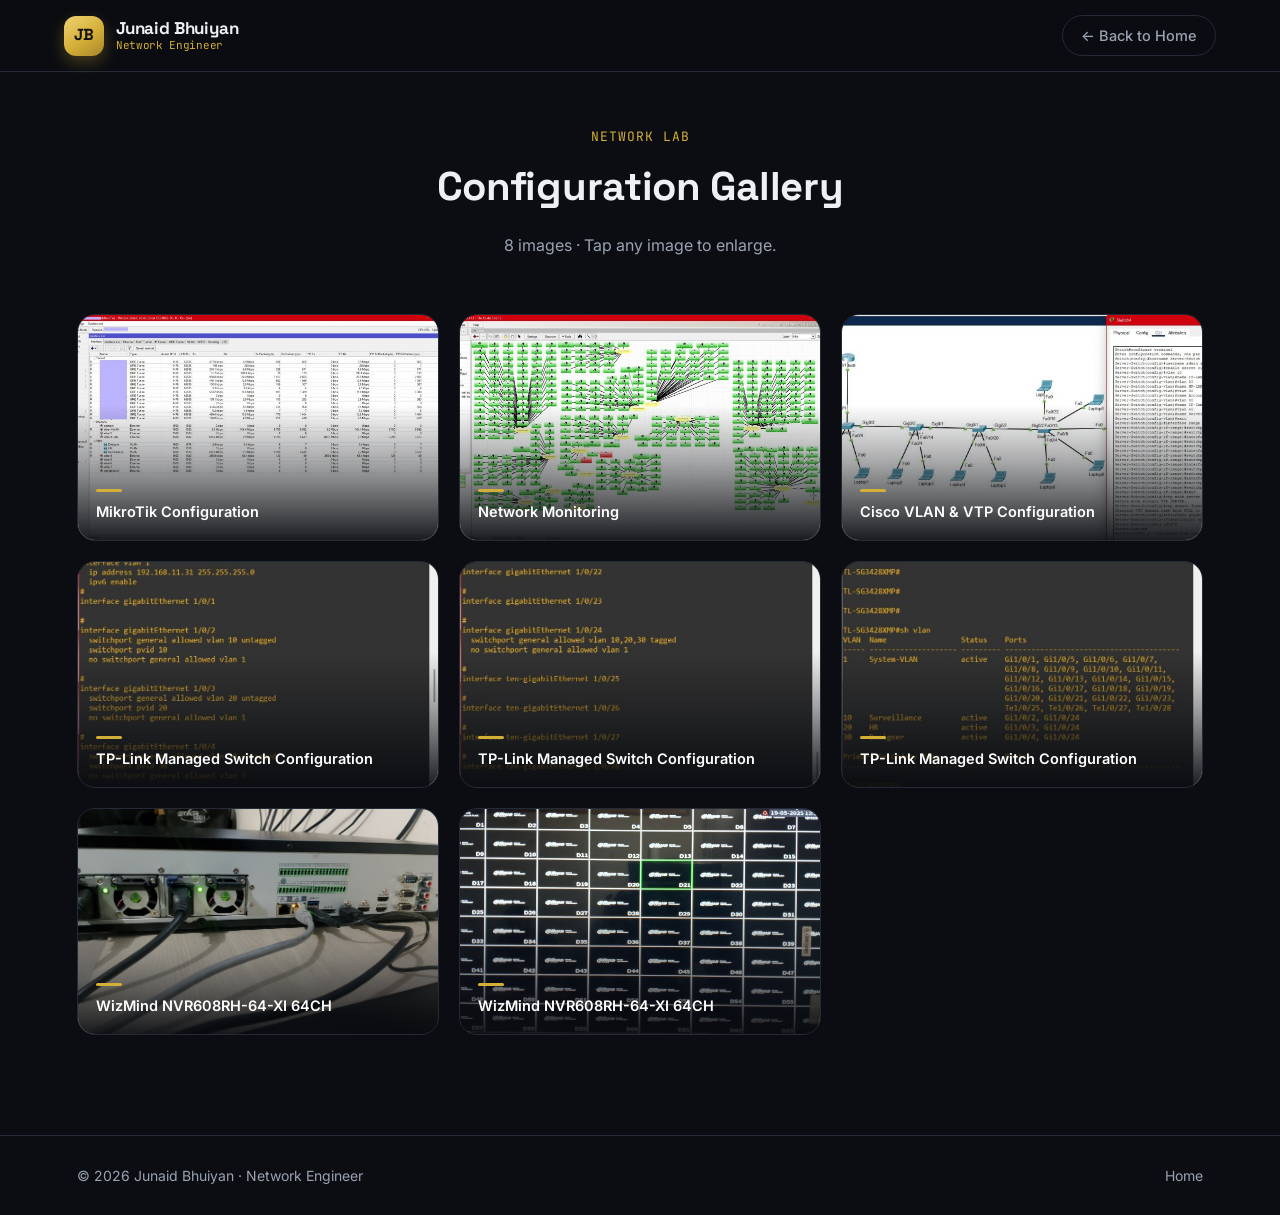
<file: gallery.html>
<!DOCTYPE html>
<html lang="en">
<head>
    <meta charset="UTF-8">
    <meta name="viewport" content="width=device-width, initial-scale=1.0">
    <title>Lab Gallery | Junaid Bhuiyan</title>
    <meta name="description" content="Network lab configuration gallery by Junaid Bhuiyan - MikroTik, Cisco, managed switches and NVR setups.">
    <meta name="theme-color" content="#0b0d12">
    <link rel="icon" type="image/png" href="favicon.png">

    <link rel="preconnect" href="https://fonts.googleapis.com">
    <link rel="preconnect" href="https://fonts.gstatic.com" crossorigin>
    <link href="https://fonts.googleapis.com/css2?family=Inter:wght@400;500;600&family=Space+Grotesk:wght@500;600;700&family=JetBrains+Mono:wght@500&display=swap" rel="stylesheet">

    <link rel="stylesheet" href="style.css">
</head>

<body data-page="gallery">

<header class="navbar scrolled">
    <a href="index.html" class="logo" aria-label="Junaid Bhuiyan - home">
        <span class="logo-mark">JB</span>
        <span class="logo-text">
            <strong>Junaid Bhuiyan</strong>
            <small>Network Engineer</small>
        </span>
    </a>
    <a href="index.html#lab" class="back-link">← Back to Home</a>
</header>

<main>
<section class="section sub-page">
    <div class="section-head">
        <span class="eyebrow">Network Lab</span>
        <h2>Configuration Gallery</h2>
        <p class="section-sub"><span id="count">0</span> images · Tap any image to enlarge.</p>
    </div>

    <div class="lab-grid gallery" id="allGrid"></div>
</section>
</main>

<footer>
    <p>© <span id="year">2026</span> Junaid Bhuiyan · Network Engineer</p>
    <a href="index.html">Home</a>
</footer>

<button id="topBtn" aria-label="Back to top">
    <svg viewBox="0 0 24 24"><path d="M12 19V5m0 0l-6 6m6-6l6 6"/></svg>
</button>

<div class="lightbox" id="lightbox" aria-hidden="true">
    <button class="lb-close" id="lbClose" aria-label="Close">×</button>
    <img id="lbImg" alt="">
    <p id="lbCaption"></p>
</div>

<script src="script.js"></script>
</body>
</html>
</file>
<file: style.css>
/*==========================
THEME
==========================*/

:root{
    --bg:#0b0d12;
    --bg-alt:#10131a;
    --card:#151922;
    --card-hover:#1a1f2a;
    --border:#242a36;
    --gold:#d4af37;
    --gold-soft:rgba(212,175,55,.12);
    --text:#eef0f4;
    --muted:#9aa3b2;
    --radius:16px;
    --nav-h:72px;
}

*{
    margin:0;
    padding:0;
    box-sizing:border-box;
}

html{
    scroll-behavior:smooth;
    scroll-padding-top:var(--nav-h);
}

body{
    background:var(--bg);
    color:var(--text);
    font-family:'Inter',system-ui,-apple-system,'Segoe UI',sans-serif;
    line-height:1.65;
    overflow-x:hidden;
    -webkit-font-smoothing:antialiased;
}

h1,h2,h3,h4,
.logo,
.hl-card h3{
    font-family:'Space Grotesk','Inter',sans-serif;
    letter-spacing:-.02em;
}

a{
    text-decoration:none;
    color:inherit;
}

ul{
    list-style:none;
}

img,video{
    max-width:100%;
    display:block;
}

svg{
    width:20px;
    height:20px;
    fill:none;
    stroke:currentColor;
    stroke-width:1.8;
    stroke-linecap:round;
    stroke-linejoin:round;
    flex-shrink:0;
}

svg.fill{
    fill:currentColor;
    stroke:none;
}

/*==========================
BUTTONS
==========================*/

.btn,
.btn2{
    display:inline-flex;
    align-items:center;
    justify-content:center;
    gap:8px;
    padding:13px 28px;
    border-radius:50px;
    font-size:15px;
    font-weight:600;
    font-family:inherit;
    cursor:pointer;
    transition:.3s;
}

.btn{
    background:var(--gold);
    color:#111;
    border:2px solid var(--gold);
}

.btn:hover{
    background:#e6c55a;
    border-color:#e6c55a;
    transform:translateY(-2px);
    box-shadow:0 10px 25px rgba(212,175,55,.3);
}

.btn2{
    background:transparent;
    color:var(--gold);
    border:2px solid var(--gold);
}

.btn2:hover{
    background:var(--gold);
    color:#111;
    transform:translateY(-2px);
}

/*==========================
NAVBAR
==========================*/

.navbar{
    position:fixed;
    top:0;
    left:0;
    width:100%;
    height:var(--nav-h);
    display:flex;
    justify-content:space-between;
    align-items:center;
    gap:20px;
    padding:0 5%;
    z-index:1000;
    border-bottom:1px solid transparent;
    transition:background .3s, border-color .3s, transform .35s ease;
}

.navbar.scrolled{
    background:rgba(11,13,18,.82);
    backdrop-filter:blur(14px) saturate(140%);
    -webkit-backdrop-filter:blur(14px) saturate(140%);
    border-bottom-color:var(--border);
}

/* Slides away when scrolling down, comes back when scrolling up */
.navbar.hide{
    transform:translateY(-100%);
}

/* Reading progress line */
.scroll-progress{
    position:absolute;
    left:0;
    bottom:-1px;
    height:2px;
    width:100%;
    background:linear-gradient(90deg, var(--gold), #f3d77a);
    transform:scaleX(0);
    transform-origin:left;
    box-shadow:0 0 10px rgba(212,175,55,.6);
}

/* Logo */

.logo{
    display:flex;
    align-items:center;
    gap:12px;
    color:var(--text);
    flex-shrink:0;
}

.logo-mark{
    width:40px;
    height:40px;
    border-radius:12px;
    display:flex;
    align-items:center;
    justify-content:center;
    font-family:'Space Grotesk','Inter',sans-serif;
    font-size:16px;
    font-weight:700;
    color:#111;
    background:linear-gradient(145deg, #f0d273, var(--gold) 55%, #a8862a);
    box-shadow:0 6px 16px rgba(212,175,55,.3);
    transition:transform .35s;
}

.logo:hover .logo-mark{
    transform:rotate(-8deg) scale(1.05);
}

.logo-text{
    display:flex;
    flex-direction:column;
    line-height:1.15;
}

.logo-text strong{
    font-family:'Space Grotesk','Inter',sans-serif;
    font-size:17px;
    font-weight:700;
    letter-spacing:-.01em;
}

.logo-text small{
    font-family:'JetBrains Mono',monospace;
    font-size:11px;
    color:var(--gold);
}

/* Links: pill group */

.nav-links{
    display:flex;
    align-items:center;
    gap:2px;
    padding:5px;
    background:rgba(21,25,34,.65);
    border:1px solid var(--border);
    border-radius:50px;
}

.nav-links a{
    display:block;
    font-size:14px;
    font-weight:500;
    color:var(--muted);
    padding:7px 14px;
    border-radius:50px;
    transition:.25s;
}

.nav-links a:hover{
    color:var(--text);
    background:rgba(255,255,255,.05);
}

.nav-links a.active{
    color:var(--gold);
    background:var(--gold-soft);
}

.nav-mobile-foot{
    display:none;
}

/* Right side: CV icon + Hire Me + burger */

.nav-right{
    display:flex;
    align-items:center;
    gap:10px;
    flex-shrink:0;
}

.nav-cta{
    font-size:14px;
    font-weight:600;
    color:#111;
    background:var(--gold);
    padding:9px 22px;
    border-radius:50px;
    transition:.25s;
}

.nav-cta:hover{
    background:#e6c55a;
    box-shadow:0 6px 18px rgba(212,175,55,.35);
}

.menu-btn{
    display:none;
    width:42px;
    height:42px;
    background:rgba(21,25,34,.8);
    border:1px solid var(--border);
    border-radius:12px;
    cursor:pointer;
    flex-direction:column;
    justify-content:center;
    align-items:center;
    gap:5px;
}

.menu-btn span{
    width:20px;
    height:2px;
    background:var(--text);
    border-radius:2px;
    transition:.3s;
}

.menu-btn.open span:nth-child(1){ transform:translateY(7px) rotate(45deg); }
.menu-btn.open span:nth-child(2){ opacity:0; }
.menu-btn.open span:nth-child(3){ transform:translateY(-7px) rotate(-45deg); }

/*==========================
HERO
==========================*/

.hero{
    min-height:100vh;
    min-height:100svh;
    display:flex;
    align-items:center;
    justify-content:space-between;
    gap:60px;
    padding:calc(var(--nav-h) + 40px) 6% 60px;
    background:
        radial-gradient(circle at 80% 30%, rgba(212,175,55,.10), transparent 45%),
        radial-gradient(circle at 10% 80%, rgba(80,110,200,.08), transparent 40%);
    position:relative;
}

/* subtle network-grid background */
.hero::before{
    content:"";
    position:absolute;
    inset:0;
    background-image:
        linear-gradient(rgba(255,255,255,.025) 1px, transparent 1px),
        linear-gradient(90deg, rgba(255,255,255,.025) 1px, transparent 1px);
    background-size:48px 48px;
    mask-image:radial-gradient(circle at center, #000 30%, transparent 75%);
    -webkit-mask-image:radial-gradient(circle at center, #000 30%, transparent 75%);
    pointer-events:none;
}

.hero-text{
    flex:1.2;
    position:relative;
}

.status{
    display:inline-flex;
    align-items:center;
    gap:8px;
    font-size:13px;
    color:var(--muted);
    background:var(--card);
    border:1px solid var(--border);
    padding:6px 14px;
    border-radius:50px;
    margin-bottom:22px;
}

.dot{
    width:8px;
    height:8px;
    border-radius:50%;
    background:#3ecf8e;
    box-shadow:0 0 0 0 rgba(62,207,142,.6);
    animation:pulse 2s infinite;
}

@keyframes pulse{
    70%{ box-shadow:0 0 0 8px rgba(62,207,142,0); }
    100%{ box-shadow:0 0 0 0 rgba(62,207,142,0); }
}

.hero-text h3{
    color:var(--gold);
    font-size:18px;
    font-weight:500;
}

.hero-text h1{
    font-size:clamp(38px, 6vw, 64px);
    line-height:1.1;
    margin:8px 0 12px;
    letter-spacing:-.5px;
}

.hero-text h2{
    font-family:'JetBrains Mono',monospace;
    font-size:clamp(18px, 2.6vw, 26px);
    font-weight:500;
    color:var(--muted);
    margin-bottom:22px;
    min-height:1.5em;
}

#typed{
    color:var(--gold);
}

.caret{
    color:var(--gold);
    animation:blink 1s step-end infinite;
    margin-left:2px;
}

@keyframes blink{
    50%{ opacity:0; }
}

.hero-desc{
    color:var(--muted);
    font-size:16.5px;
    max-width:560px;
    margin-bottom:32px;
}

.hero-buttons{
    display:flex;
    flex-wrap:wrap;
    gap:14px;
    margin-bottom:32px;
}

.socials{
    display:flex;
    gap:12px;
}

.socials a{
    width:44px;
    height:44px;
    border-radius:50%;
    display:flex;
    align-items:center;
    justify-content:center;
    background:var(--card);
    border:1px solid var(--border);
    color:var(--muted);
    transition:.3s;
}

.socials a:hover{
    color:var(--gold);
    border-color:var(--gold);
    transform:translateY(-3px);
}

.hero-image{
    flex:1;
    display:flex;
    justify-content:center;
    position:relative;
}

.img-ring{
    width:min(360px, 70vw);
    aspect-ratio:1;
    border-radius:50%;
    padding:6px;
    background:conic-gradient(from 180deg, var(--gold), transparent 40%, var(--gold) 70%, transparent);
    box-shadow:0 0 60px rgba(212,175,55,.25);
}

.img-ring img{
    width:100%;
    height:100%;
    object-fit:cover;
    border-radius:50%;
    border:6px solid var(--bg);
}

.float-badge{
    position:absolute;
    background:rgba(21,25,34,.9);
    backdrop-filter:blur(8px);
    -webkit-backdrop-filter:blur(8px);
    border:1px solid var(--border);
    padding:8px 16px;
    border-radius:50px;
    font-size:13px;
    font-weight:600;
    color:var(--gold);
    animation:float 4s ease-in-out infinite;
}

.badge-1{ top:12%; left:4%; }
.badge-2{ top:48%; right:0; animation-delay:1s; }
.badge-3{ bottom:8%; left:12%; animation-delay:2s; }

@keyframes float{
    50%{ transform:translateY(-10px); }
}

/*==========================
HIGHLIGHTS
==========================*/

.highlights{
    display:grid;
    grid-template-columns:repeat(4, 1fr);
    gap:1px;
    background:var(--border);
    border-top:1px solid var(--border);
    border-bottom:1px solid var(--border);
}

.hl-card{
    background:var(--bg-alt);
    padding:30px 20px;
    text-align:center;
}

.hl-card h3{
    font-size:28px;
    color:var(--gold);
    line-height:1.2;
}

.hl-card p{
    font-size:14px;
    color:var(--muted);
}

/*==========================
SECTIONS (shared)
==========================*/

.section{
    padding:100px 6%;
}

.section.alt{
    background:var(--bg-alt);
}

.section-head{
    text-align:center;
    max-width:700px;
    margin:0 auto 55px;
}

.eyebrow{
    font-family:'JetBrains Mono',monospace;
    font-size:13px;
    color:var(--gold);
    letter-spacing:1px;
    text-transform:uppercase;
}

.section-head h2{
    font-size:clamp(28px, 4vw, 40px);
    margin-top:6px;
    letter-spacing:-.3px;
}

.section-sub{
    color:var(--muted);
    margin-top:12px;
}

.center-btn{
    text-align:center;
    margin-top:45px;
}

.tags{
    display:flex;
    flex-wrap:wrap;
    gap:8px;
}

.tags span{
    font-size:12.5px;
    font-weight:500;
    color:var(--gold);
    background:var(--gold-soft);
    border:1px solid rgba(212,175,55,.25);
    padding:4px 12px;
    border-radius:50px;
}

/*==========================
ABOUT
==========================*/

.about-grid{
    display:grid;
    grid-template-columns:1.55fr 1fr;
    gap:48px;
    max-width:1150px;
    margin:auto;
    align-items:start;
}

.about-lead{
    font-family:'Space Grotesk','Inter',sans-serif;
    font-size:clamp(22px, 2.6vw, 30px);
    font-weight:600;
    line-height:1.35;
    letter-spacing:-.02em;
    margin-bottom:20px;
}

.about-lead span{
    color:var(--gold);
}

.about-text{
    font-size:16.5px;
    line-height:1.85;
    color:#c3c9d4;
    padding-left:18px;
    border-left:2px solid rgba(212,175,55,.4);
    margin-bottom:32px;
}

.about-services{
    display:grid;
    grid-template-columns:1fr 1fr;
    gap:14px;
}

.svc{
    display:flex;
    align-items:center;
    gap:14px;
    background:var(--card);
    border:1px solid var(--border);
    border-radius:14px;
    padding:16px;
    transition:.3s;
}

.svc:hover{
    border-color:rgba(212,175,55,.5);
    transform:translateY(-3px);
}

.svc-icon{
    width:44px;
    height:44px;
    border-radius:12px;
    background:var(--gold-soft);
    color:var(--gold);
    display:flex;
    align-items:center;
    justify-content:center;
    flex-shrink:0;
}

.svc h4{
    font-size:15.5px;
    margin-bottom:2px;
}

.svc p{
    font-size:13.5px;
    color:var(--muted);
    line-height:1.45;
}

/* Profile card */

.about-card{
    background:linear-gradient(160deg, #1a1f2a 0%, var(--card) 60%);
    border:1px solid var(--border);
    border-radius:20px;
    padding:28px;
    position:relative;
    overflow:hidden;
}

.about-card::before{
    content:"";
    position:absolute;
    top:0;
    left:0;
    right:0;
    height:3px;
    background:linear-gradient(90deg, var(--gold), transparent);
}

.ac-top{
    display:flex;
    align-items:center;
    gap:16px;
    padding-bottom:20px;
    margin-bottom:6px;
    border-bottom:1px solid var(--border);
}

.ac-top img{
    width:64px;
    height:64px;
    border-radius:50%;
    object-fit:cover;
    border:2px solid var(--gold);
}

.ac-top h3{
    font-size:19px;
}

.ac-top p{
    color:var(--gold);
    font-size:14px;
}

.about-facts li{
    display:flex;
    justify-content:space-between;
    align-items:center;
    gap:16px;
    padding:13px 0;
    border-bottom:1px dashed var(--border);
    font-size:14.5px;
}

.about-facts li:last-child{
    border-bottom:none;
}

.about-facts span{
    color:var(--muted);
    flex-shrink:0;
}

.about-facts b{
    font-weight:500;
    text-align:right;
    min-width:0;
    overflow-wrap:anywhere;
}

.about-facts a:hover{
    color:var(--gold);
}

.ac-status{
    display:flex;
    align-items:center;
    gap:8px;
    font-size:13.5px;
    color:#3ecf8e;
    background:rgba(62,207,142,.08);
    border:1px solid rgba(62,207,142,.25);
    border-radius:10px;
    padding:10px 14px;
    margin:14px 0 18px;
}

.ac-btn{
    width:100%;
}

/*==========================
TIMELINE (Experience + Education)
==========================*/

.timeline{
    position:relative;
    max-width:850px;
    margin:auto;
    padding-left:34px;
}

.timeline::before{
    content:"";
    position:absolute;
    left:7px;
    top:8px;
    bottom:8px;
    width:2px;
    background:linear-gradient(var(--gold), var(--border));
}

.tl-item{
    position:relative;
    margin-bottom:24px;
}

.tl-item:last-child{
    margin-bottom:0;
}

.tl-dot{
    position:absolute;
    left:-34px;
    top:26px;
    width:16px;
    height:16px;
    border-radius:50%;
    background:var(--bg);
    border:3px solid var(--gold);
}

.edu-card{
    background:var(--card);
    border:1px solid var(--border);
    border-radius:var(--radius);
    padding:28px 30px;
    transition:.3s;
}

.edu-card:hover{
    border-color:rgba(212,175,55,.5);
    background:var(--card-hover);
}

/*==========================
EXPERIENCE
==========================*/

.exp-timeline{
    max-width:950px;
}

.exp-timeline .tl-dot{
    top:34px;
}

/* Current job: glowing, pulsing dot */
.exp-item.current .tl-dot{
    background:var(--gold);
    box-shadow:0 0 0 0 rgba(212,175,55,.6);
    animation:dotPulse 2s infinite;
}

@keyframes dotPulse{
    70%{ box-shadow:0 0 0 10px rgba(212,175,55,0); }
    100%{ box-shadow:0 0 0 0 rgba(212,175,55,0); }
}

.exp-card{
    background:
        radial-gradient(circle at 100% 0%, rgba(212,175,55,.09), transparent 40%),
        var(--card);
    border:1px solid var(--border);
    border-radius:22px;
    overflow:hidden;
    transition:.35s;
}

.exp-card:hover{
    border-color:rgba(212,175,55,.45);
    box-shadow:0 20px 45px rgba(0,0,0,.35);
}

.exp-head{
    display:flex;
    align-items:flex-start;
    gap:18px;
    padding:28px 30px 24px;
    border-bottom:1px solid var(--border);
}

.exp-logo{
    width:60px;
    height:60px;
    border-radius:16px;
    flex-shrink:0;
    display:flex;
    align-items:center;
    justify-content:center;
    font-family:'Space Grotesk','Inter',sans-serif;
    font-size:22px;
    font-weight:700;
    color:#111;
    background:linear-gradient(145deg, #e9c862, var(--gold) 55%, #a8862a);
    box-shadow:0 8px 20px rgba(212,175,55,.25);
}

.exp-title{
    flex:1;
    min-width:0;
}

.exp-title h3{
    font-size:22px;
    line-height:1.25;
}

.exp-title h4{
    color:var(--gold);
    font-weight:500;
    font-size:16px;
    margin-bottom:12px;
}

.exp-meta{
    display:flex;
    flex-wrap:wrap;
    gap:8px;
}

.exp-meta span{
    display:inline-flex;
    align-items:center;
    gap:6px;
    font-size:13px;
    color:var(--muted);
    background:var(--bg);
    border:1px solid var(--border);
    padding:5px 11px;
    border-radius:8px;
}

.exp-meta svg{
    width:14px;
    height:14px;
    color:var(--gold);
}

.exp-current{
    display:inline-flex;
    align-items:center;
    gap:7px;
    font-size:12.5px;
    font-weight:600;
    color:#3ecf8e;
    background:rgba(62,207,142,.08);
    border:1px solid rgba(62,207,142,.25);
    padding:5px 12px;
    border-radius:50px;
    white-space:nowrap;
    flex-shrink:0;
}

.exp-body{
    padding:24px 30px 28px;
}

.exp-body h5{
    font-size:12px;
    font-weight:600;
    text-transform:uppercase;
    letter-spacing:1.4px;
    color:var(--muted);
    margin-bottom:14px;
}

.date{
    display:inline-block;
    font-family:'JetBrains Mono',monospace;
    font-size:12.5px;
    color:var(--gold);
    background:var(--gold-soft);
    padding:5px 12px;
    border-radius:50px;
    white-space:nowrap;
}

.exp-list{
    display:grid;
    grid-template-columns:1fr 1fr;
    gap:10px;
}

.exp-list li{
    display:flex;
    align-items:center;
    gap:12px;
    color:#d5d9e1;
    font-size:14.5px;
    background:rgba(11,13,18,.55);
    border:1px solid var(--border);
    border-radius:12px;
    padding:11px 14px;
    transition:.25s;
}

.exp-list li:hover{
    border-color:rgba(212,175,55,.4);
}

.exp-list li::before{
    content:"";
    width:20px;
    height:20px;
    flex-shrink:0;
    border-radius:6px;
    background:
        url("data:image/svg+xml,%3Csvg xmlns='http://www.w3.org/2000/svg' viewBox='0 0 24 24' fill='none' stroke='%23d4af37' stroke-width='3' stroke-linecap='round' stroke-linejoin='round'%3E%3Cpath d='M5 12l5 5 9-10'/%3E%3C/svg%3E") center / 12px no-repeat,
        rgba(212,175,55,.14);
}

/*==========================
SKILLS
==========================*/

/* Scrolling skill strip */

.skill-marquee{
    max-width:1200px;
    margin:0 auto 40px;
    overflow:hidden;
    mask-image:linear-gradient(90deg, transparent, #000 10%, #000 90%, transparent);
    -webkit-mask-image:linear-gradient(90deg, transparent, #000 10%, #000 90%, transparent);
}

.sm-track{
    display:flex;
    gap:12px;
    width:max-content;
    animation:marquee 40s linear infinite;
}

.skill-marquee:hover .sm-track{
    animation-play-state:paused;
}

.sm-track span{
    font-family:'JetBrains Mono',monospace;
    font-size:13px;
    color:var(--muted);
    border:1px solid var(--border);
    background:var(--bg-alt);
    padding:8px 16px;
    border-radius:50px;
    white-space:nowrap;
}

.sm-track span::before{
    content:"◆";
    color:var(--gold);
    font-size:9px;
    margin-right:8px;
    vertical-align:2px;
}

@keyframes marquee{
    to{ transform:translateX(calc(-50% - 6px)); }
}

/* Skill cards (bento grid) */

.skills-grid{
    display:grid;
    grid-template-columns:repeat(6, 1fr);
    gap:20px;
    max-width:1200px;
    margin:auto;
}

.skill-group{
    grid-column:span 2;
    background:
        radial-gradient(circle at 100% 0%, rgba(212,175,55,.08), transparent 45%),
        var(--card);
    border:1px solid var(--border);
    border-radius:20px;
    padding:26px;
    transition:.3s;
    position:relative;
    overflow:hidden;
}

.skill-group.wide{
    grid-column:span 3;
}

.skill-group:hover{
    border-color:rgba(212,175,55,.5);
    transform:translateY(-4px);
    box-shadow:0 16px 40px rgba(0,0,0,.35);
}

.sg-head{
    display:flex;
    align-items:center;
    gap:14px;
    padding-bottom:18px;
    margin-bottom:18px;
    border-bottom:1px solid var(--border);
}

.sg-icon{
    width:52px;
    height:52px;
    border-radius:14px;
    display:flex;
    align-items:center;
    justify-content:center;
    background:linear-gradient(145deg, rgba(212,175,55,.22), rgba(212,175,55,.06));
    border:1px solid rgba(212,175,55,.3);
    color:var(--gold);
    flex-shrink:0;
    transition:.3s;
}

.skill-group:hover .sg-icon{
    background:var(--gold);
    color:#111;
}

.sg-icon svg{
    width:26px;
    height:26px;
}

.skill-group h3{
    font-size:18px;
    line-height:1.3;
}

.sg-count{
    font-family:'JetBrains Mono',monospace;
    font-size:12px;
    color:var(--muted);
}

.skill-list{
    display:flex;
    flex-wrap:wrap;
    gap:9px;
}

.skill-list li{
    display:inline-flex;
    align-items:center;
    gap:8px;
    font-size:14px;
    color:#d5d9e1;
    background:var(--bg);
    border:1px solid var(--border);
    padding:7px 14px 7px 11px;
    border-radius:10px;
    transition:.25s;
}

.skill-list li::before{
    content:"";
    width:6px;
    height:6px;
    border-radius:50%;
    background:var(--gold);
    box-shadow:0 0 8px rgba(212,175,55,.7);
}

.skill-list li:hover{
    border-color:rgba(212,175,55,.5);
    color:var(--text);
}

@media (max-width:1024px){
    .skills-grid{
        grid-template-columns:repeat(2, 1fr);
    }

    .skill-group,
    .skill-group.wide{
        grid-column:auto;
    }

    /* Odd last card fills the row */
    .skill-group:last-child:nth-child(odd){
        grid-column:1 / -1;
    }
}

/*==========================
PROJECTS
==========================*/

.project-grid{
    display:grid;
    grid-template-columns:repeat(2, 1fr);
    gap:24px;
    max-width:1150px;
    margin:auto;
}

.project-card{
    background:var(--card);
    border:1px solid var(--border);
    border-radius:20px;
    display:flex;
    flex-direction:column;
    transition:.35s;
    overflow:hidden;
}

.project-card:hover{
    transform:translateY(-6px);
    border-color:rgba(212,175,55,.45);
    box-shadow:0 20px 45px rgba(0,0,0,.4), 0 0 0 1px rgba(212,175,55,.1);
}

/* Illustration panel */

.p-visual{
    aspect-ratio:2/1;
    position:relative;
    background:
        radial-gradient(circle at 50% 50%, rgba(212,175,55,.10), transparent 65%),
        linear-gradient(rgba(255,255,255,.03) 1px, transparent 1px),
        linear-gradient(90deg, rgba(255,255,255,.03) 1px, transparent 1px),
        #0e1118;
    background-size:auto, 20px 20px, 20px 20px, auto;
    border-bottom:1px solid var(--border);
    overflow:hidden;
}

.p-visual svg,
.p-visual img{
    width:100%;
    height:100%;
    stroke-width:1.6;
    transition:transform .5s;
}

.p-visual img{
    object-fit:cover;
}

.project-card:hover .p-visual svg,
.project-card:hover .p-visual img{
    transform:scale(1.04);
}

.p-visual text{
    stroke:none;
    font-family:'JetBrains Mono',monospace;
    text-anchor:middle;
}

.pv-link{
    stroke:rgba(212,175,55,.55);
    stroke-dasharray:5 6;
    animation:flow 1.2s linear infinite;
}

@keyframes flow{
    to{ stroke-dashoffset:-22; }
}

.pv-node{
    fill:#151922;
    stroke:#3a4252;
}

.pv-label{
    fill:var(--muted);
    font-size:9px;
}

.pv-core{
    fill:rgba(212,175,55,.15);
    stroke:var(--gold);
}

.pv-core-label{
    fill:var(--gold);
    font-size:11px;
    font-weight:500;
}

.pv-pulse{
    stroke:var(--gold);
    opacity:0;
    transform-origin:160px 80px;
    animation:ring 2.4s ease-out infinite;
}

@keyframes ring{
    0%{ opacity:.6; transform:scale(.7); }
    100%{ opacity:0; transform:scale(1.5); }
}

.pv-tunnel{
    stroke:#3a4252;
    stroke-width:2;
}

.pv-packet{
    fill:var(--gold);
    stroke:none;
    animation:packet 2.6s ease-in-out infinite;
}

@keyframes packet{
    0%{ transform:translateX(0); opacity:0; }
    10%{ opacity:1; }
    90%{ opacity:1; }
    100%{ transform:translateX(120px); opacity:0; }
}

.pv-lock-bg{
    fill:#0e1118;
    stroke:var(--gold);
}

.pv-lock{
    stroke:var(--gold);
    stroke-width:2;
}

.pv-tag{
    fill:var(--gold);
    font-size:10px;
}

.pv-term{
    fill:#0a0c11;
    stroke:#3a4252;
}

.pv-term-bar{
    stroke:#3a4252;
}

.pv-dot-r{ fill:#ff5f57; stroke:none; }
.pv-dot-y{ fill:#febc2e; stroke:none; }
.pv-dot-g{ fill:#28c840; stroke:none; }

.p-visual .pv-code{
    fill:#c9ced8;
    font-size:11px;
    text-anchor:start;
}

.c-gold{ fill:var(--gold); }
.c-green{ fill:#3ecf8e; }

.pv-cursor{
    fill:var(--gold);
    animation:blink 1s step-end infinite;
}

.pv-frame{
    stroke:var(--muted);
    stroke-width:2;
}

.pv-rec{
    fill:#ff4d4d;
    stroke:none;
    animation:blink 1.4s step-end infinite;
}

.p-visual .pv-rec-label{
    fill:#ff4d4d;
    font-size:9px;
    text-anchor:start;
}

.pv-person,
.pv-car{
    stroke:#8b95a7;
}

.pv-box{
    stroke:var(--gold);
    stroke-width:1.8;
    fill:rgba(212,175,55,.06);
}

.p-visual .pv-box-label{
    fill:var(--gold);
    font-size:9px;
    text-anchor:start;
}

.pv-scan{
    stroke:rgba(62,207,142,.55);
    animation:scan 3.5s ease-in-out infinite alternate;
}

@keyframes scan{
    from{ transform:translateY(-55px); }
    to{ transform:translateY(55px); }
}

/* Text body */

.p-body{
    padding:24px 26px 26px;
    display:flex;
    flex-direction:column;
    flex:1;
}

.p-meta{
    display:flex;
    align-items:center;
    gap:12px;
    margin-bottom:10px;
}

.p-num{
    font-family:'JetBrains Mono',monospace;
    font-size:13px;
    color:var(--gold);
    border:1px solid rgba(212,175,55,.35);
    border-radius:6px;
    padding:2px 8px;
}

.p-cat{
    font-size:12.5px;
    text-transform:uppercase;
    letter-spacing:1.2px;
    color:var(--muted);
}

.project-card h3{
    font-size:20px;
    line-height:1.3;
    margin-bottom:10px;
}

.project-card p{
    color:var(--muted);
    font-size:15px;
    flex:1;
    margin-bottom:20px;
}

@media (max-width:900px){
    .project-grid{
        grid-template-columns:1fr;
        max-width:620px;
    }
}

/*==========================
GITHUB
==========================*/

.gh-wrap{
    display:grid;
    grid-template-columns:320px 1fr;
    gap:24px;
    max-width:1150px;
    margin:auto;
    align-items:start;
}

/* Profile card */

.gh-profile{
    background:
        radial-gradient(circle at 50% 0%, rgba(212,175,55,.16), transparent 55%),
        var(--card);
    border:1px solid var(--border);
    border-radius:22px;
    padding:32px 26px 26px;
    text-align:center;
    position:sticky;
    top:calc(var(--nav-h) + 20px);
}

.ghp-avatar{
    position:relative;
    width:96px;
    margin:0 auto 16px;
}

.ghp-avatar img{
    width:96px;
    height:96px;
    border-radius:50%;
    object-fit:cover;
    border:3px solid var(--gold);
    padding:3px;
    background:var(--bg);
}

.ghp-badge{
    position:absolute;
    right:-2px;
    bottom:2px;
    width:32px;
    height:32px;
    border-radius:50%;
    background:#fff;
    color:#111;
    display:flex;
    align-items:center;
    justify-content:center;
    border:3px solid var(--card);
}

.ghp-badge svg{
    width:18px;
    height:18px;
}

.gh-profile h3{
    font-size:20px;
}

.ghp-handle{
    font-family:'JetBrains Mono',monospace;
    font-size:13px;
    color:var(--gold);
    margin-bottom:22px;
}

.ghp-stats{
    display:grid;
    grid-template-columns:repeat(3, 1fr);
    background:var(--bg);
    border:1px solid var(--border);
    border-radius:14px;
    margin-bottom:22px;
}

.ghp-stats div{
    padding:14px 6px;
    display:flex;
    flex-direction:column;
}

.ghp-stats div + div{
    border-left:1px solid var(--border);
}

.ghp-stats strong{
    font-family:'Space Grotesk','Inter',sans-serif;
    font-size:22px;
    line-height:1.2;
}

.ghp-stats span{
    font-size:12px;
    color:var(--muted);
}

.ghp-btn{
    width:100%;
}

.ghp-btn svg{
    width:16px;
    height:16px;
}

/* Repo cards */

.gh-repos{
    display:grid;
    grid-template-columns:repeat(2, 1fr);
    gap:20px;
}

.repo-card{
    background:var(--card);
    border:1px solid var(--border);
    border-radius:18px;
    padding:24px;
    display:flex;
    flex-direction:column;
    transition:.3s;
    position:relative;
}

.repo-card:hover{
    border-color:rgba(212,175,55,.5);
    transform:translateY(-4px);
    box-shadow:0 16px 40px rgba(0,0,0,.35);
}

.repo-top{
    display:flex;
    align-items:center;
    justify-content:space-between;
    gap:10px;
    margin-bottom:14px;
}

.repo-icon{
    width:40px;
    height:40px;
    border-radius:11px;
    display:flex;
    align-items:center;
    justify-content:center;
    background:var(--gold-soft);
    border:1px solid rgba(212,175,55,.3);
    color:var(--gold);
}

.repo-vis{
    font-size:11.5px;
    color:var(--muted);
    border:1px solid var(--border);
    padding:2px 10px;
    border-radius:50px;
}

.repo-card h3{
    font-family:'JetBrains Mono',monospace;
    font-size:16px;
    font-weight:500;
    letter-spacing:0;
    margin-bottom:8px;
    word-break:break-word;
}

.repo-card:hover h3{
    color:var(--gold);
}

.repo-card p{
    color:var(--muted);
    font-size:14.5px;
    flex:1;
    margin-bottom:18px;
}

.repo-meta{
    display:flex;
    flex-wrap:wrap;
    align-items:center;
    gap:16px;
    font-size:13px;
    color:var(--muted);
    padding-top:14px;
    border-top:1px solid var(--border);
}

.repo-meta span{
    display:inline-flex;
    align-items:center;
    gap:6px;
}

.repo-meta svg{
    width:14px;
    height:14px;
}

.lang-dot{
    width:10px;
    height:10px;
    border-radius:50%;
}

.repo-arrow{
    margin-left:auto;
    color:var(--gold);
    font-weight:600;
}

/* "More on GitHub" card */
.repo-card.more{
    border-style:dashed;
    align-items:center;
    justify-content:center;
    text-align:center;
    color:var(--muted);
    min-height:180px;
    gap:10px;
}

.repo-card.more svg{
    width:28px;
    height:28px;
    color:var(--gold);
}

.repo-card.more strong{
    color:var(--text);
}

@media (max-width:900px){
    .gh-wrap{
        grid-template-columns:1fr;
    }

    .gh-profile{
        position:static;
    }
}

@media (max-width:600px){
    .gh-repos{
        grid-template-columns:1fr;
    }

    .repo-card{
        padding:20px 18px;
    }
}

/*==========================
NETWORK LAB
==========================*/

.lab-block{
    max-width:1200px;
    margin:0 auto;
}

.lab-block + .lab-block{
    margin-top:64px;
}

/* Block header: icon + title + count | See All */

.lab-bar{
    display:flex;
    justify-content:space-between;
    align-items:center;
    gap:16px;
    margin-bottom:22px;
    padding-bottom:18px;
    border-bottom:1px solid var(--border);
}

.lb-title{
    display:flex;
    align-items:center;
    gap:14px;
}

.lb-icon{
    width:46px;
    height:46px;
    border-radius:12px;
    display:flex;
    align-items:center;
    justify-content:center;
    background:linear-gradient(145deg, rgba(212,175,55,.22), rgba(212,175,55,.06));
    border:1px solid rgba(212,175,55,.3);
    color:var(--gold);
    flex-shrink:0;
}

.lb-icon svg{
    width:22px;
    height:22px;
}

.lb-title h3{
    font-size:20px;
    line-height:1.2;
}

.lb-title span{
    font-size:13px;
    color:var(--muted);
}

.see-all{
    display:inline-flex;
    align-items:center;
    gap:6px;
    font-size:14px;
    font-weight:600;
    color:var(--gold);
    border:1px solid rgba(212,175,55,.4);
    padding:9px 18px;
    border-radius:50px;
    white-space:nowrap;
    transition:.3s;
}

.see-all svg{
    width:16px;
    height:16px;
    transition:.3s;
}

.see-all:hover{
    background:var(--gold);
    color:#111;
}

.see-all:hover svg{
    transform:translateX(3px);
}

/* Grids */

.lab-grid{
    display:grid;
    grid-template-columns:repeat(auto-fill, minmax(300px, 1fr));
    gap:20px;
    max-width:1200px;
    margin:auto;
}

/* 3 images: one big on the left, two stacked on the right */
.lab-grid.bento{
    grid-template-columns:1.6fr 1fr;
    grid-template-rows:1fr 1fr;
}

.lab-grid.bento .lab-card:first-child{
    grid-row:1 / 3;
}

/* Fill the tall cell without letting the photo's own size stretch the rows */
.lab-grid.bento .lab-card:first-child img{
    position:absolute;
    inset:0;
    aspect-ratio:auto;
    height:100%;
}

.lab-card{
    background:var(--card);
    border:1px solid var(--border);
    border-radius:18px;
    overflow:hidden;
    transition:.35s;
}

.lab-card:hover{
    border-color:rgba(212,175,55,.5);
    box-shadow:0 16px 40px rgba(0,0,0,.4);
}

.lab-card img,
.lab-card video,
.lab-card iframe{
    width:100%;
    aspect-ratio:16/10;
    object-fit:cover;
    background:#000;
    border:0;
    display:block;
}

/* Image cards: caption over the photo */

.img-card{
    position:relative;
    cursor:zoom-in;
}

.img-card img{
    height:100%;
    transition:transform .6s ease;
}

.img-card:hover img{
    transform:scale(1.06);
}

.img-card::after{
    content:"";
    position:absolute;
    inset:0;
    background:linear-gradient(to top, rgba(8,10,14,.92) 0%, rgba(8,10,14,.35) 35%, transparent 60%);
    pointer-events:none;
}

.img-card figcaption{
    position:absolute;
    left:0;
    right:0;
    bottom:0;
    z-index:1;
    padding:16px 18px;
    font-size:14.5px;
    font-weight:600;
    color:#fff;
}

.img-card figcaption::before{
    content:"";
    display:block;
    width:26px;
    height:3px;
    border-radius:2px;
    background:var(--gold);
    margin-bottom:8px;
    transition:width .35s;
}

.img-card:hover figcaption::before{
    width:48px;
}

.zoom-ic{
    position:absolute;
    top:14px;
    right:14px;
    z-index:1;
    width:38px;
    height:38px;
    border-radius:50%;
    display:flex;
    align-items:center;
    justify-content:center;
    background:rgba(11,13,18,.7);
    backdrop-filter:blur(6px);
    -webkit-backdrop-filter:blur(6px);
    border:1px solid rgba(255,255,255,.15);
    color:#fff;
    opacity:0;
    transform:scale(.8);
    transition:.3s;
}

.zoom-ic svg{
    width:18px;
    height:18px;
}

.img-card:hover .zoom-ic{
    opacity:1;
    transform:none;
}

/* Video cards */

.vid-wrap{
    position:relative;
    background:#000;
}

.vid-wrap::after{
    content:"";
    position:absolute;
    inset:0;
    background:radial-gradient(circle, rgba(0,0,0,.05), rgba(0,0,0,.45));
    pointer-events:none;
    transition:.3s;
}

.vid-wrap.playing::after,
.vid-wrap:has(iframe)::after{
    display:none;
}

.play-btn{
    position:absolute;
    top:50%;
    left:50%;
    z-index:1;
    width:64px;
    height:64px;
    margin:-32px 0 0 -32px;
    border-radius:50%;
    border:none;
    background:var(--gold);
    color:#111;
    display:flex;
    align-items:center;
    justify-content:center;
    cursor:pointer;
    box-shadow:0 0 0 8px rgba(212,175,55,.2), 0 10px 30px rgba(0,0,0,.5);
    transition:.3s;
}

.play-btn svg{
    width:26px;
    height:26px;
    margin-left:3px;
}

.vid-card:hover .play-btn{
    transform:scale(1.08);
    box-shadow:0 0 0 12px rgba(212,175,55,.25), 0 10px 30px rgba(0,0,0,.5);
}

.vid-wrap.playing .play-btn{
    display:none;
}

.vid-card figcaption{
    display:flex;
    align-items:center;
    gap:10px;
    padding:16px 18px;
    font-size:14.5px;
    font-weight:600;
}

.vid-badge{
    font-family:'JetBrains Mono',monospace;
    font-size:10.5px;
    font-weight:500;
    text-transform:uppercase;
    color:var(--gold);
    background:var(--gold-soft);
    border:1px solid rgba(212,175,55,.3);
    padding:2px 8px;
    border-radius:5px;
    flex-shrink:0;
}

@media (max-width:760px){
    .lab-grid.bento{
        grid-template-columns:1fr 1fr;
        grid-template-rows:auto;
    }

    .lab-grid.bento .lab-card:first-child{
        grid-row:auto;
        grid-column:1 / -1;
    }

    .lab-grid.bento .lab-card:first-child img{
        position:static;
        aspect-ratio:16/10;
        height:auto;
    }

    .lb-title h3{
        font-size:17px;
    }

    .see-all{
        padding:8px 14px;
        font-size:13px;
    }

    /* No hover on touch screens: always show zoom icon */
    .zoom-ic{
        opacity:1;
        transform:none;
        width:32px;
        height:32px;
    }
}

@media (max-width:600px){
    .lab-grid.bento{
        grid-template-columns:1fr;
    }

    .lab-block + .lab-block{
        margin-top:48px;
    }
}

.empty{
    grid-column:1 / -1;
    text-align:center;
    color:var(--muted);
    padding:40px 0;
}

/* "See All" pages */

.section.sub-page{
    min-height:calc(100vh - 90px);
    padding-top:calc(var(--nav-h) + 50px);
}

.back-link{
    font-size:14.5px;
    font-weight:500;
    color:var(--muted);
    border:1px solid var(--border);
    padding:8px 18px;
    border-radius:50px;
    transition:.25s;
}

.back-link:hover{
    color:var(--gold);
    border-color:var(--gold);
}

/* Lightbox */

.lightbox{
    position:fixed;
    inset:0;
    background:rgba(0,0,0,.92);
    z-index:2000;
    display:flex;
    flex-direction:column;
    align-items:center;
    justify-content:center;
    padding:20px;
    opacity:0;
    visibility:hidden;
    transition:.3s;
}

.lightbox.open{
    opacity:1;
    visibility:visible;
}

.lightbox img{
    max-width:100%;
    max-height:80vh;
    border-radius:10px;
}

.lightbox p{
    margin-top:14px;
    color:var(--muted);
    text-align:center;
}

.lb-close{
    position:absolute;
    top:16px;
    right:20px;
    width:44px;
    height:44px;
    font-size:32px;
    line-height:1;
    color:#fff;
    background:none;
    border:none;
    cursor:pointer;
}

/*==========================
EDUCATION & CERTIFICATIONS
==========================*/

.edu-wrap{
    display:grid;
    grid-template-columns:1.5fr 1fr;
    gap:40px;
    max-width:1150px;
    margin:auto;
    align-items:start;
}

.edu-wrap .timeline{
    margin:0;
}

.edu-card h3{
    font-size:18px;
    margin:12px 0 4px;
}

.edu-card p{
    color:var(--muted);
}

.gpa{
    display:inline-block;
    margin-top:10px;
    font-weight:600;
    font-size:14px;
}

.cert-list{
    display:flex;
    flex-direction:column;
    gap:16px;
}

.cert-card{
    display:flex;
    align-items:center;
    gap:18px;
    background:var(--card);
    border:1px solid var(--border);
    border-radius:var(--radius);
    padding:22px;
    transition:.3s;
}

.cert-card:hover{
    border-color:rgba(212,175,55,.5);
}

.cert-icon{
    width:48px;
    height:48px;
    border-radius:12px;
    background:var(--gold-soft);
    color:var(--gold);
    display:flex;
    align-items:center;
    justify-content:center;
    flex-shrink:0;
}

.cert-icon svg{
    width:24px;
    height:24px;
}

.cert-card h3{
    font-size:16px;
}

.cert-card p{
    color:var(--muted);
    font-size:14px;
}

.progress-label{
    color:var(--gold) !important;
}

/*==========================
CONTACT
==========================*/

.contact-panel{
    max-width:1150px;
    margin:auto;
    display:grid;
    grid-template-columns:1.1fr 1fr;
    gap:48px;
    align-items:center;
    padding:56px;
    border-radius:28px;
    border:1px solid rgba(212,175,55,.25);
    position:relative;
    overflow:hidden;
    background:
        radial-gradient(circle at 0% 0%, rgba(212,175,55,.16), transparent 45%),
        radial-gradient(circle at 100% 100%, rgba(80,110,200,.10), transparent 45%),
        linear-gradient(rgba(255,255,255,.025) 1px, transparent 1px),
        linear-gradient(90deg, rgba(255,255,255,.025) 1px, transparent 1px),
        var(--card);
    background-size:auto, auto, 32px 32px, 32px 32px, auto;
    box-shadow:0 30px 60px rgba(0,0,0,.35);
}

.cp-status{
    display:inline-flex;
    align-items:center;
    gap:8px;
    font-size:13px;
    color:#3ecf8e;
    background:rgba(62,207,142,.08);
    border:1px solid rgba(62,207,142,.25);
    padding:6px 14px;
    border-radius:50px;
    margin-bottom:22px;
}

.cp-intro h2{
    font-size:clamp(28px, 3.6vw, 42px);
    line-height:1.15;
    margin-bottom:18px;
}

.cp-intro h2 span{
    color:var(--gold);
}

.cp-intro p{
    color:var(--muted);
    font-size:16px;
    max-width:480px;
    margin-bottom:30px;
}

.cp-actions{
    display:flex;
    flex-wrap:wrap;
    gap:12px;
}

/* Contact list */

.cp-list{
    display:flex;
    flex-direction:column;
    gap:12px;
}

.cp-item{
    display:flex;
    align-items:center;
    gap:8px;
    background:rgba(11,13,18,.6);
    border:1px solid var(--border);
    border-radius:16px;
    padding:6px 10px 6px 6px;
    transition:.3s;
}

.cp-item:hover{
    border-color:rgba(212,175,55,.5);
    background:rgba(11,13,18,.85);
    transform:translateX(4px);
}

.cp-link{
    flex:1;
    min-width:0;
    display:flex;
    align-items:center;
    gap:14px;
    padding:8px;
}

.cp-icon{
    width:46px;
    height:46px;
    border-radius:12px;
    display:flex;
    align-items:center;
    justify-content:center;
    background:linear-gradient(145deg, rgba(212,175,55,.22), rgba(212,175,55,.06));
    border:1px solid rgba(212,175,55,.3);
    color:var(--gold);
    flex-shrink:0;
    transition:.3s;
}

.cp-item:hover .cp-icon{
    background:var(--gold);
    color:#111;
}

.cp-text{
    display:flex;
    flex-direction:column;
    min-width:0;
}

.cp-text small{
    font-size:11.5px;
    color:var(--muted);
    text-transform:uppercase;
    letter-spacing:1.2px;
}

.cp-text strong{
    font-weight:500;
    font-size:15px;
    overflow:hidden;
    text-overflow:ellipsis;
    white-space:nowrap;
}

.copy-btn,
.cp-arrow{
    width:38px;
    height:38px;
    border-radius:10px;
    display:flex;
    align-items:center;
    justify-content:center;
    color:var(--muted);
    flex-shrink:0;
    transition:.25s;
}

.copy-btn{
    background:none;
    border:1px solid var(--border);
    cursor:pointer;
}

.copy-btn:hover{
    color:var(--gold);
    border-color:var(--gold);
}

.copy-btn svg,
.cp-arrow svg{
    width:17px;
    height:17px;
}

.cp-item:hover .cp-arrow{
    color:var(--gold);
}

/* "Copied!" toast */

.toast{
    position:fixed;
    left:50%;
    bottom:28px;
    z-index:1500;
    transform:translate(-50%, 20px);
    background:var(--gold);
    color:#111;
    font-weight:600;
    font-size:14px;
    padding:10px 22px;
    border-radius:50px;
    box-shadow:0 10px 30px rgba(0,0,0,.4);
    opacity:0;
    visibility:hidden;
    transition:.3s;
}

.toast.show{
    opacity:1;
    visibility:visible;
    transform:translate(-50%, 0);
}

@media (max-width:900px){
    .contact-panel{
        grid-template-columns:1fr;
        gap:36px;
        padding:40px 32px;
    }
}

@media (max-width:600px){
    .contact-panel{
        padding:28px 18px;
        border-radius:22px;
    }

    .cp-actions .btn,
    .cp-actions .btn2{
        flex:1 1 100%;
    }

    .cp-item:hover{
        transform:none;
    }

    .cp-icon{
        width:42px;
        height:42px;
    }

    .cp-text strong{
        font-size:14px;
    }
}

/*==========================
FOOTER
==========================*/

footer{
    display:flex;
    justify-content:space-between;
    align-items:center;
    flex-wrap:wrap;
    gap:10px;
    padding:28px 6%;
    border-top:1px solid var(--border);
    color:var(--muted);
    font-size:14px;
}

footer a:hover{
    color:var(--gold);
}

/*==========================
BACK TO TOP
==========================*/

#topBtn{
    position:fixed;
    bottom:24px;
    right:24px;
    width:48px;
    height:48px;
    border:none;
    border-radius:50%;
    background:var(--gold);
    color:#111;
    cursor:pointer;
    display:flex;
    align-items:center;
    justify-content:center;
    box-shadow:0 8px 20px rgba(0,0,0,.4);
    opacity:0;
    visibility:hidden;
    transform:translateY(10px);
    transition:.3s;
    z-index:900;
}

#topBtn.show{
    opacity:1;
    visibility:visible;
    transform:none;
}

#topBtn svg{
    stroke-width:2.4;
}

/*==========================
SCROLL REVEAL
==========================*/

.reveal{
    opacity:0;
    transform:translateY(24px);
    transition:opacity .7s ease, transform .7s ease;
}

.reveal.visible{
    opacity:1;
    transform:none;
}

@media (prefers-reduced-motion: reduce){
    html{ scroll-behavior:auto; }
    *{ animation:none !important; transition:none !important; }
    .reveal{ opacity:1; transform:none; }
}

/*==========================
RESPONSIVE: TABLET
==========================*/

@media (max-width:1024px){

.about-grid,
.edu-wrap{
    grid-template-columns:1fr;
}

.highlights{
    grid-template-columns:repeat(2, 1fr);
}

}

/*==========================
RESPONSIVE: MOBILE MENU
==========================*/

@media (max-width:1100px){

.menu-btn{
    display:flex;
}

.navbar{
    background:rgba(11,13,18,.9);
    backdrop-filter:blur(14px);
    -webkit-backdrop-filter:blur(14px);
    border-bottom-color:var(--border);
}

/* Full-height slide-down menu */
.nav-wrap{
    position:fixed;
    top:var(--nav-h);
    left:0;
    right:0;
    height:calc(100vh - var(--nav-h));
    height:calc(100dvh - var(--nav-h));
    display:flex;
    flex-direction:column;
    justify-content:space-between;
    padding:20px 6% 32px;
    background:rgba(11,13,18,.98);
    overflow-y:auto;
    transform:translateY(-8px);
    opacity:0;
    visibility:hidden;
    transition:.3s;
}

.nav-wrap.open{
    transform:none;
    opacity:1;
    visibility:visible;
}

.nav-links{
    flex-direction:column;
    align-items:stretch;
    gap:4px;
    padding:0;
    background:none;
    border:none;
    border-radius:0;
}

.nav-links a{
    display:flex;
    justify-content:space-between;
    align-items:center;
    padding:15px 16px;
    font-family:'Space Grotesk','Inter',sans-serif;
    font-size:20px;
    color:var(--text);
    border-radius:14px;
}

.nav-links a::after{
    content:"→";
    color:var(--muted);
    font-size:16px;
    transition:.25s;
}

.nav-links a.active::after,
.nav-links a:hover::after{
    color:var(--gold);
    transform:translateX(3px);
}

.nav-mobile-foot{
    display:flex;
    flex-direction:column;
    gap:18px;
    padding-top:24px;
    margin-top:24px;
    border-top:1px solid var(--border);
}

.nav-mobile-foot .socials{
    justify-content:center;
}

body.menu-open{
    overflow:hidden;
}

}

@media (max-width:900px){

.hero{
    flex-direction:column-reverse;
    text-align:center;
    gap:40px;
    padding-top:calc(var(--nav-h) + 30px);
}

.hero-desc{
    margin-left:auto;
    margin-right:auto;
}

.hero-buttons,
.socials{
    justify-content:center;
}

.img-ring{
    width:min(260px, 64vw);
}

}

/*==========================
RESPONSIVE: PHONE
==========================*/

@media (max-width:600px){

:root{
    --nav-h:64px;
}

.logo-mark{
    width:36px;
    height:36px;
    font-size:14px;
    border-radius:10px;
}

.logo-text strong{
    font-size:15.5px;
}

.logo-text small{
    font-size:10px;
}

/* Hire Me + social links live inside the menu on small phones */
.nav-cta{
    display:none;
}

.navbar,
.section,
footer{
    padding-left:16px;
    padding-right:16px;
}

.section{
    padding-top:70px;
    padding-bottom:70px;
}

.section-head{
    margin-bottom:38px;
}

.hero{
    padding-left:16px;
    padding-right:16px;
    min-height:auto;
}

.hero-buttons .btn,
.hero-buttons .btn2{
    flex:1 1 100%;
}

.float-badge{
    font-size:11.5px;
    padding:6px 12px;
}

.badge-1{ left:0; }
.badge-3{ left:4%; }

.hl-card{
    padding:22px 12px;
}

.hl-card h3{
    font-size:22px;
}

.hl-card p{
    font-size:12.5px;
}

.about-text{
    font-size:15.5px;
}

.about-services{
    grid-template-columns:1fr;
}

.about-card{
    padding:22px 18px;
}

.timeline{
    padding-left:26px;
}

.timeline::before{
    left:5px;
}

.tl-dot{
    left:-26px;
    width:14px;
    height:14px;
}

.edu-card{
    padding:22px 20px;
}

.exp-head{
    flex-wrap:wrap;
    gap:14px;
    padding:22px 18px 20px;
}

.exp-logo{
    width:50px;
    height:50px;
    font-size:19px;
    border-radius:14px;
}

.exp-title{
    flex-basis:calc(100% - 64px);
}

.exp-title h3{
    font-size:19px;
}

/* Move "Current" badge to its own line under the title */
.exp-current{
    order:3;
}

.exp-body{
    padding:20px 18px 22px;
}

.exp-list{
    grid-template-columns:1fr;
}

.skills-grid,
.project-grid,
.github-grid,
.lab-grid,
.contact-grid{
    grid-template-columns:1fr;
}

.skill-group,
.github-card{
    padding:24px 20px;
}

.p-body{
    padding:20px 18px 22px;
}

.project-card h3{
    font-size:18px;
}

.lab-title:not(:first-of-type){
    margin-top:50px;
}

footer{
    flex-direction:column;
    text-align:center;
}

#topBtn{
    bottom:16px;
    right:16px;
    width:44px;
    height:44px;
}

}
</file>
